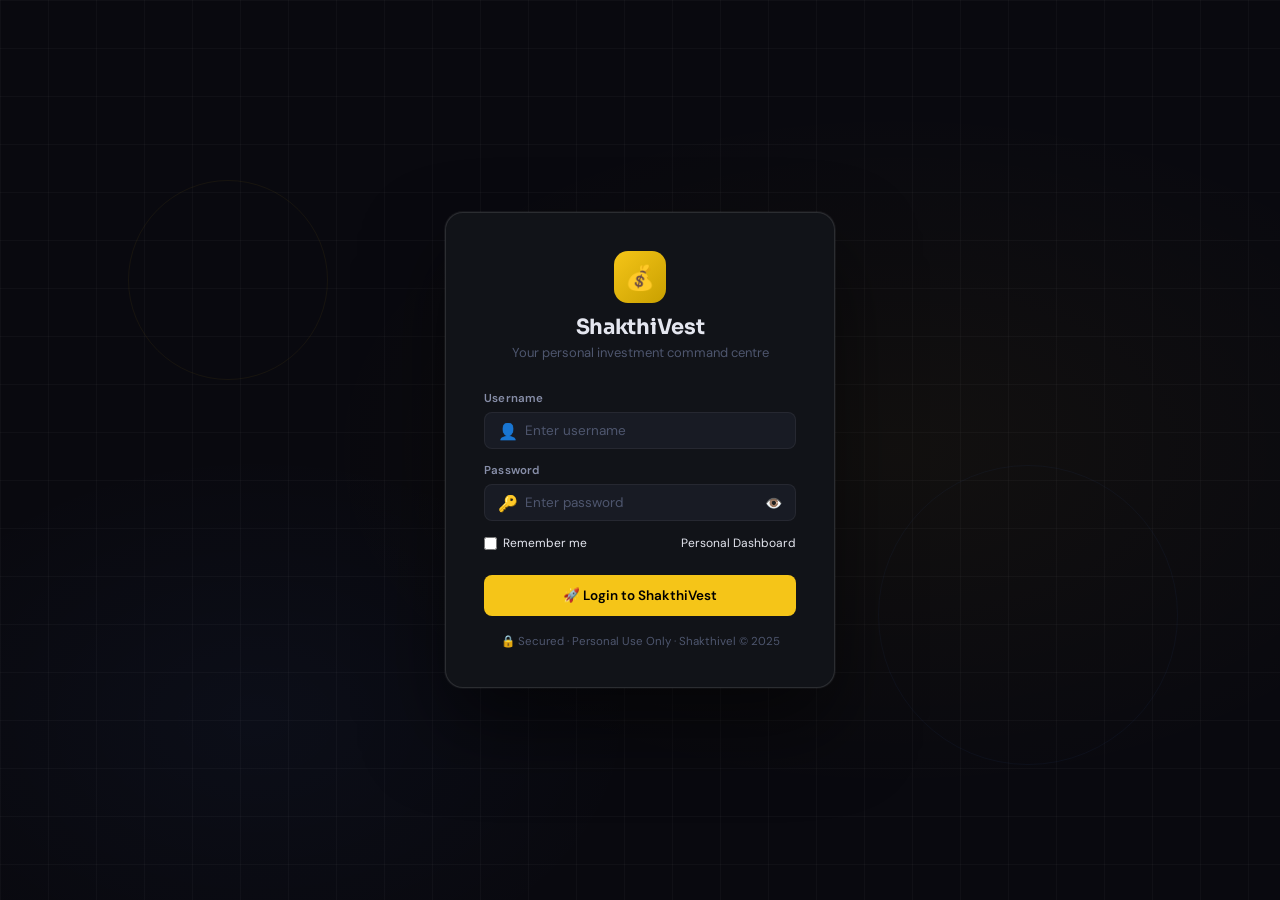
<file: index.html>
<!DOCTYPE html>
<html lang="en">
<head>
  <meta charset="UTF-8"><meta name="viewport" content="width=device-width, initial-scale=1.0">
  <title>ShakthiVest — Login</title>
  <link rel="stylesheet" href="css/style.css">
  <style>
    .shake { animation: shake 0.4s ease; }
    @keyframes shake { 0%,100%{transform:translateX(0)} 25%{transform:translateX(-10px)} 75%{transform:translateX(10px)} }
    .input-icon-wrap { position:relative; }
    .input-icon { position:absolute; left:14px; top:50%; transform:translateY(-50%); font-size:16px; }
    .input-icon-wrap .form-input { padding-left:40px; }
    .toggle-pw { position:absolute; right:12px; top:50%; transform:translateY(-50%); cursor:pointer; font-size:14px; color:var(--text3); background:none; border:none; }
  </style>
</head>
<body>
<div class="login-page">
  <div class="login-bg"></div>
  <div class="login-grid-bg"></div>

  <!-- Floating particles -->
  <div style="position:absolute;inset:0;pointer-events:none">
    <div style="position:absolute;width:200px;height:200px;border-radius:50%;border:1px solid rgba(245,197,24,0.06);top:20%;left:10%;animation:spin 20s linear infinite"></div>
    <div style="position:absolute;width:300px;height:300px;border-radius:50%;border:1px solid rgba(77,139,255,0.05);bottom:15%;right:8%;animation:spin 30s linear infinite reverse"></div>
  </div>

  <div class="login-box fade-in">
    <div class="login-logo">
      <div class="login-logo-icon">💰</div>
      <div class="login-title">ShakthiVest</div>
      <div class="login-subtitle">Your personal investment command centre</div>
    </div>

    <div id="login-error" class="login-error">⚠️ Invalid username or password</div>

    <div class="login-form">
      <div class="form-group">
        <label class="form-label">Username</label>
        <div class="input-icon-wrap">
          <span class="input-icon">👤</span>
          <input id="username" class="form-input" type="text" placeholder="Enter username" autocomplete="username" />
        </div>
      </div>
      <div class="form-group">
        <label class="form-label">Password</label>
        <div class="input-icon-wrap">
          <span class="input-icon">🔑</span>
          <input id="password" class="form-input" type="password" placeholder="Enter password" autocomplete="current-password" />
          <button class="toggle-pw" type="button" onclick="togglePw()" id="pw-toggle">👁️</button>
        </div>
      </div>

      <div style="display:flex;align-items:center;justify-content:space-between;margin-bottom:20px;font-size:12px">
        <label style="display:flex;align-items:center;gap:6px;color:var(--text3);cursor:pointer">
          <input type="checkbox" id="remember" style="accent-color:var(--gold)"> Remember me
        </label>
        <span style="color:var(--text3)">Personal Dashboard</span>
      </div>

      <button class="btn btn-primary login-btn" onclick="doLogin()">
        🚀 Login to ShakthiVest
      </button>
    </div>

    <div class="login-footer">
      🔒 Secured · Personal Use Only · Shakthivel &copy; 2025
    </div>
  </div>
</div>

<script src="js/auth.js"></script>
<script>
  // Auto-redirect if already logged in
  if (Auth.getSession()) window.location.href = 'dashboard.html';

  document.addEventListener('keydown', e => { if (e.key === 'Enter') doLogin(); });

  function doLogin() {
    const username = document.getElementById('username').value.trim();
    const password = document.getElementById('password').value;
    const btn = document.querySelector('.login-btn');

    btn.textContent = '⏳ Logging in...';
    btn.disabled = true;

    setTimeout(() => {
      const result = Auth.login(username, password);
      if (result.ok) {
        btn.textContent = '✅ Welcome back!';
        btn.style.background = 'var(--teal)';
        setTimeout(() => window.location.href = 'dashboard.html', 600);
      } else {
        document.getElementById('login-error').style.display = 'block';
        document.querySelector('.login-box').classList.add('shake');
        setTimeout(() => document.querySelector('.login-box').classList.remove('shake'), 500);
        btn.textContent = '🚀 Login to ShakthiVest';
        btn.disabled = false;
      }
    }, 400);
  }

  function togglePw() {
    const pw = document.getElementById('password');
    const btn = document.getElementById('pw-toggle');
    if (pw.type === 'password') { pw.type = 'text'; btn.textContent = '🙈'; }
    else { pw.type = 'password'; btn.textContent = '👁️'; }
  }
</script>
<style>@keyframes spin { from{transform:rotate(0deg)} to{transform:rotate(360deg)} }</style>
</body>
</html>
</file>
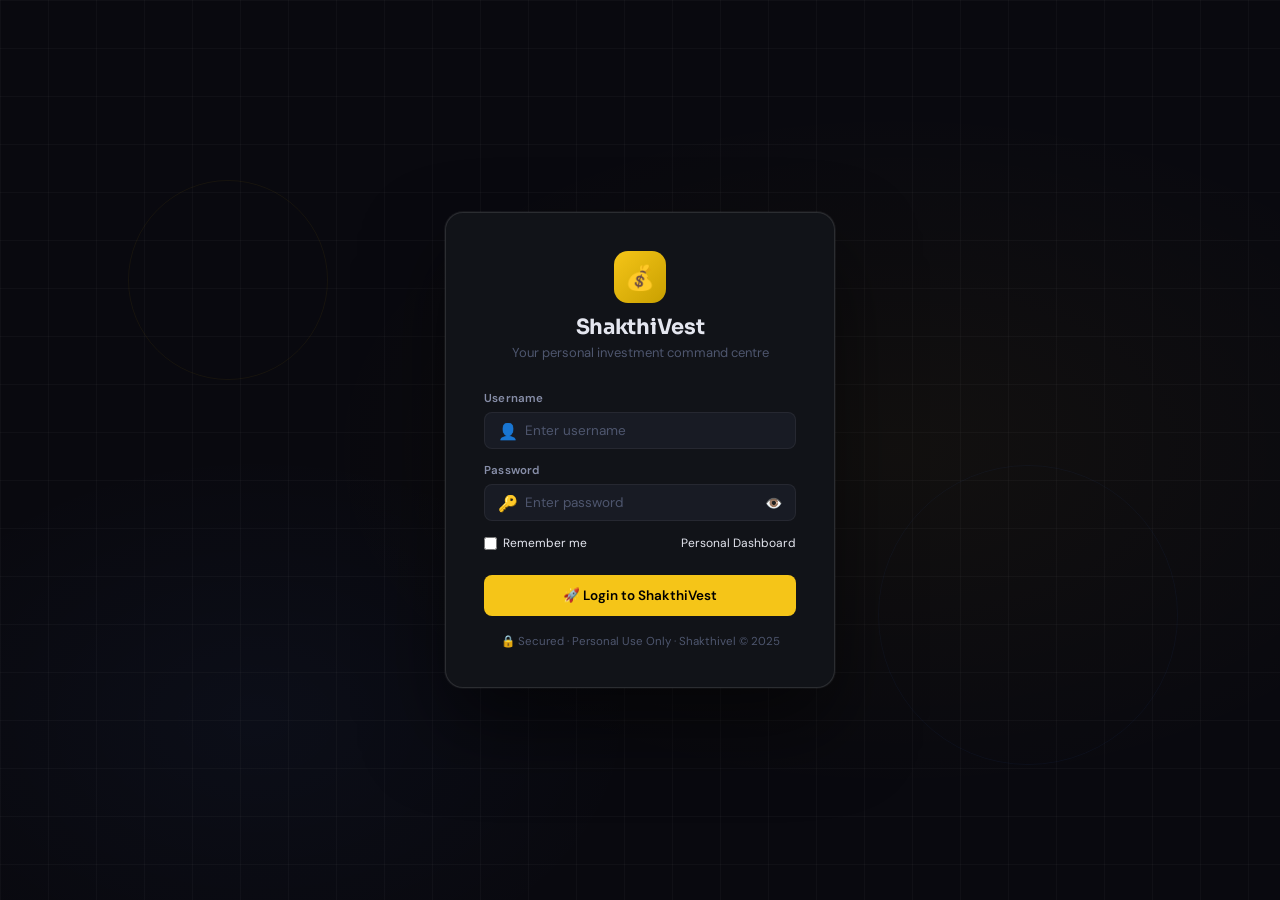
<file: dashboard.html>
<!DOCTYPE html>
<html lang="en">
<head>
  <meta charset="UTF-8"><meta name="viewport" content="width=device-width, initial-scale=1.0">
  <title>ShakthiVest — Dashboard</title>
  <link rel="stylesheet" href="css/style.css">
</head>
<body>
<div class="app-layout">

  <!-- SIDEBAR -->
  <nav class="sidebar">
    <div class="sidebar-logo">
      <div class="logo-icon">💰</div>
      <div><div class="logo-text">ShakthiVest</div><div class="logo-sub">INVEST SMART</div></div>
    </div>
    <div class="nav-section">
      <div class="nav-label">Main</div>
      <a href="dashboard.html" class="nav-item active"><span class="nav-icon">🏠</span> Dashboard</a>
      <a href="portfolio.html" class="nav-item"><span class="nav-icon">📊</span> Portfolio</a>
      <a href="alerts.html"   class="nav-item"><span class="nav-icon">🔔</span> Alerts <span class="nav-badge" id="badge-alerts">!</span></a>
      <a href="settings.html" class="nav-item"><span class="nav-icon">⚙️</span> Settings</a>
      <div class="nav-label">Quick Actions</div>
      <div class="nav-item" onclick="openAddModal()"><span class="nav-icon">➕</span> Add Investment</div>
      <div class="nav-item" onclick="runAI()"><span class="nav-icon">🤖</span> AI Suggest</div>
    </div>
    <div class="sidebar-bottom">
      <div class="user-pill">
        <div class="user-avatar">S</div>
        <div><div class="user-name">Shakthivel</div><div class="user-role">Investor · Age 21</div></div>
      </div>
      <div style="margin-top:8px">
        <div class="nav-item" onclick="Auth.logout()" style="color:var(--red)"><span class="nav-icon">🚪</span> Logout</div>
      </div>
    </div>
  </nav>

  <!-- MAIN -->
  <main class="main-content">

    <!-- TOP BAR -->
    <div class="top-bar">
      <div class="ticker-strip" id="ticker-strip">
        <div class="ticker-item"><span class="ticker-dot"></span><span class="ticker-name">Loading market data…</span></div>
      </div>
      <div class="top-right">
        <div class="live-badge"><span style="width:6px;height:6px;border-radius:50%;background:var(--teal);display:inline-block;animation:blink 2s infinite"></span> LIVE</div>
        <div class="icon-btn" onclick="refreshAll()" title="Refresh">🔄</div>
        <a href="alerts.html" class="icon-btn" title="Alerts">🔔<span class="notif-dot" id="notif-dot" style="display:none"></span></a>
      </div>
    </div>

    <!-- PAGE HEADER -->
    <div class="page-header">
      <div class="page-title">Good <span id="greeting-time">morning</span>, Shakthivel 👋</div>
      <div class="page-sub">Here's your investment overview for <span id="today-date"></span></div>
    </div>

    <!-- MARKET CARDS -->
    <div class="market-cards">
      <div class="market-card" id="mkt-nifty">
        <div class="mkt-name">NIFTY 50</div>
        <div class="mkt-val mono">—</div>
        <div class="mkt-chg">Loading…</div>
      </div>
      <div class="market-card" id="mkt-sensex">
        <div class="mkt-name">SENSEX</div>
        <div class="mkt-val mono">—</div>
        <div class="mkt-chg">Loading…</div>
      </div>
      <div class="market-card" id="mkt-gold">
        <div class="mkt-name">GOLD / gram</div>
        <div class="mkt-val mono">—</div>
        <div class="mkt-chg">Loading…</div>
      </div>
      <div class="market-card" id="mkt-usdinr">
        <div class="mkt-name">USD / INR</div>
        <div class="mkt-val mono">—</div>
        <div class="mkt-chg">Loading…</div>
      </div>
    </div>

    <!-- STAT CARDS -->
    <div class="stats-grid">
      <div class="stat-card gold">
        <div class="stat-label">Total Portfolio Value</div>
        <div class="stat-value mono" id="stat-total-val">₹0</div>
        <div class="stat-change" id="stat-total-chg"><span>—</span></div>
        <div class="stat-icon">💰</div>
      </div>
      <div class="stat-card teal">
        <div class="stat-label">Total P&amp;L</div>
        <div class="stat-value mono" id="stat-pnl">₹0</div>
        <div class="stat-change" id="stat-pnl-pct"><span>—</span></div>
        <div class="stat-icon">📈</div>
      </div>
      <div class="stat-card blue">
        <div class="stat-label">Total Invested</div>
        <div class="stat-value mono" id="stat-invested">₹0</div>
        <div class="stat-change"><span style="color:var(--text3)">Cost basis</span></div>
        <div class="stat-icon">💼</div>
      </div>
      <div class="stat-card red">
        <div class="stat-label">Investments</div>
        <div class="stat-value mono" id="stat-count">0</div>
        <div class="stat-change"><span style="color:var(--text3)">Active positions</span></div>
        <div class="stat-icon">🗂️</div>
      </div>
    </div>

    <!-- BOTTOM GRID -->
    <div class="grid-3-1" style="gap:18px;align-items:start">

      <!-- LEFT: AI SUGGESTER + PORTFOLIO PREVIEW -->
      <div style="display:flex;flex-direction:column;gap:18px">

        <!-- AI SUGGEST PANEL -->
        <div class="card">
          <div class="section-row">
            <div class="section-title">🤖 AI Investment Suggester</div>
            <span class="tag tag-gold">Claude Powered</span>
          </div>
          <p style="font-size:12px;color:var(--text3);margin-bottom:14px">Enter your available amount and get a personalised split suggestion for Indian markets.</p>

          <div class="form-grid" style="margin-bottom:12px">
            <div class="form-group" style="margin:0">
              <label class="form-label">Amount to Invest (₹)</label>
              <div class="amount-input-wrap">
                <span class="amount-prefix">₹</span>
                <input id="ai-amount" class="form-input" type="number" placeholder="5000" min="500" />
              </div>
            </div>
            <div class="form-group" style="margin:0">
              <label class="form-label">Time Horizon</label>
              <select id="ai-horizon" class="form-select">
                <option value="short (under 1 year)">Short — Under 1 Year</option>
                <option value="medium (1–5 years)" selected>Medium — 1 to 5 Years</option>
                <option value="long (5+ years)">Long — 5+ Years</option>
              </select>
            </div>
          </div>

          <div class="form-group">
            <label class="form-label">Risk Appetite</label>
            <div class="risk-btns">
              <div class="risk-btn" id="risk-low"  onclick="setRisk('low')">🛡️ Low</div>
              <div class="risk-btn active-mid" id="risk-medium" onclick="setRisk('medium')">⚖️ Medium</div>
              <div class="risk-btn" id="risk-high" onclick="setRisk('high')">🚀 High</div>
            </div>
          </div>

          <button class="btn btn-primary" id="ai-btn" onclick="runAI()" style="width:100%;justify-content:center">
            ✨ Get AI Suggestion
          </button>

          <div id="ai-output" style="display:none">
            <div class="divider"></div>
            <div id="ai-result" class="ai-response"></div>
          </div>
        </div>

        <!-- RECENT PORTFOLIO -->
        <div class="card">
          <div class="section-row">
            <div class="section-title">📋 Portfolio Snapshot</div>
            <a href="portfolio.html" class="btn btn-secondary btn-sm">View All →</a>
          </div>
          <div id="dash-portfolio-table"><div style="color:var(--text3);font-size:13px;padding:8px 0">Loading…</div></div>
        </div>

      </div>

      <!-- RIGHT COLUMN -->
      <div style="display:flex;flex-direction:column;gap:18px">

        <!-- ALLOCATION PIE -->
        <div class="card">
          <div class="section-title" style="margin-bottom:14px">🥧 Allocation</div>
          <div id="dash-allocation"><div style="color:var(--text3);font-size:13px">Add investments to see allocation.</div></div>
        </div>

        <!-- GOLD INSIGHT -->
        <div class="card" style="border-color:rgba(245,197,24,0.2)">
          <div class="section-title" style="color:var(--gold);margin-bottom:10px">🥇 Gold Insight</div>
          <div id="gold-insight" style="font-size:13px;color:var(--text2);line-height:1.7">Loading gold data…</div>
          <div class="divider"></div>
          <div style="font-size:12px;color:var(--text3)">💡 SGB gives 2.5% annual interest + gold price appreciation, tax-free at maturity.</div>
        </div>

        <!-- QUICK TIPS -->
        <div class="card">
          <div class="section-title" style="margin-bottom:10px">💡 Daily Tip</div>
          <div id="daily-tip" style="font-size:13px;color:var(--text2);line-height:1.7"></div>
        </div>

        <!-- ALERT STATUS -->
        <div class="card">
          <div class="section-row" style="margin-bottom:10px">
            <div class="section-title">🔔 Alert Monitor</div>
            <div class="alert-status">
              <span class="status-dot inactive" id="monitor-status-dot"></span>
              <span id="monitor-status-text" style="font-size:12px;color:var(--text3)">Paused</span>
            </div>
          </div>
          <div style="font-size:12px;color:var(--text3);margin-bottom:10px">Monitors your portfolio every 15 min and sends WhatsApp alerts if any investment drops.</div>
          <button class="btn btn-secondary btn-sm" onclick="toggleMonitor()" id="monitor-btn" style="width:100%;justify-content:center">▶️ Start Monitoring</button>
        </div>

      </div>
    </div>

  </main>
</div>

<!-- ADD INVESTMENT MODAL -->
<div class="modal-overlay" id="add-modal">
  <div class="modal">
    <div class="modal-header">
      <div class="modal-title">➕ Add Investment</div>
      <button class="close-btn" onclick="closeAddModal()">✕</button>
    </div>
    <div class="form-grid">
      <div class="form-group">
        <label class="form-label">Investment Name *</label>
        <input id="inv-name" class="form-input" placeholder="e.g. Nifty BeES ETF" />
      </div>
      <div class="form-group">
        <label class="form-label">Type *</label>
        <select id="inv-type" class="form-select">
          <option value="stock">Stock</option>
          <option value="mutualfund">Mutual Fund</option>
          <option value="gold">Gold</option>
          <option value="fd">Fixed Deposit</option>
          <option value="ppf">PPF / NPS</option>
          <option value="crypto">Crypto</option>
        </select>
      </div>
    </div>
    <div class="form-group">
      <label class="form-label">NSE Symbol (for live price, optional)</label>
      <input id="inv-symbol" class="form-input" placeholder="e.g. RELIANCE.NS or GOLDBEES.NS" />
    </div>
    <div class="form-grid">
      <div class="form-group">
        <label class="form-label">Units / Quantity *</label>
        <input id="inv-units" class="form-input" type="number" placeholder="10" min="0.001" step="any" />
      </div>
      <div class="form-group">
        <label class="form-label">Buy Price per Unit (₹) *</label>
        <div class="amount-input-wrap">
          <span class="amount-prefix">₹</span>
          <input id="inv-buyprice" class="form-input" type="number" placeholder="500" min="0" step="any" />
        </div>
      </div>
    </div>
    <div class="form-grid">
      <div class="form-group">
        <label class="form-label">Buy Date</label>
        <input id="inv-date" class="form-input" type="date" />
      </div>
      <div class="form-group">
        <label class="form-label">Alert if drops by (%)</label>
        <input id="inv-alert" class="form-input" type="number" placeholder="5" min="1" max="99" />
      </div>
    </div>
    <div style="display:flex;gap:10px;margin-top:4px">
      <button class="btn btn-secondary" onclick="closeAddModal()" style="flex:1;justify-content:center">Cancel</button>
      <button class="btn btn-primary" onclick="saveInvestment()" style="flex:1;justify-content:center">💾 Save Investment</button>
    </div>
  </div>
</div>

<script src="js/auth.js"></script>
<script src="js/toast.js"></script>
<script src="js/market.js"></script>
<script src="js/portfolio.js"></script>
<script src="js/alerts.js"></script>
<script src="js/ai-suggest.js"></script>
<script>
Auth.checkAuth();
Auth.injectUserUI();

let selectedRisk = 'medium';
let monitoring   = false;

const TIPS = [
  '📌 Start SIPs early — ₹500/month in a Nifty index fund at 21 could grow to ₹35L+ by 45.',
  '🥇 Gold should be 10–15% of your portfolio as a hedge against inflation.',
  '🔄 Rebalance your portfolio every 6 months to maintain your target allocation.',
  '📉 Market dips are sales! Top up your SIPs during corrections, not reduce them.',
  '🏦 Keep 6 months of expenses in an FD before investing aggressively.',
  '💡 ELSS mutual funds save tax under 80C and have the shortest lock-in (3 yrs).',
  '📊 A Nifty 50 index fund beats 80% of actively managed funds over 10 years.',
  '⚡ Invest first, spend later — automate your SIPs on salary day.',
];

// ── INIT ──
window.addEventListener('DOMContentLoaded', async () => {
  setGreeting();
  document.getElementById('today-date').textContent = new Date().toLocaleDateString('en-IN', { weekday:'long', day:'numeric', month:'long', year:'numeric' });
  document.getElementById('daily-tip').textContent = TIPS[new Date().getDay() % TIPS.length];
  document.getElementById('inv-date').value = new Date().toISOString().split('T')[0];

  updateStats();
  renderDashPortfolio();
  Portfolio.renderAllocation('dash-allocation');

  // Market data
  Market.init().then(data => {
    updateGoldInsight(data);
  });
  Market.startAutoRefresh();

  // Alert badge
  if (!Alerts.isConfigured()) {
    document.getElementById('badge-alerts').style.display = 'inline';
    document.getElementById('notif-dot').style.display = 'block';
  } else {
    document.getElementById('badge-alerts').style.display = 'none';
  }
});

function setGreeting() {
  const h = new Date().getHours();
  const g = h < 12 ? 'morning' : h < 17 ? 'afternoon' : 'evening';
  document.getElementById('greeting-time').textContent = g;
}

function updateStats() {
  const s = Portfolio.getSummary();
  document.getElementById('stat-total-val').textContent = Market.fmtINR(s.totalVal);
  document.getElementById('stat-invested').textContent  = Market.fmtINR(s.totalCost);
  document.getElementById('stat-count').textContent     = s.count;
  const pnlEl  = document.getElementById('stat-pnl');
  const pctEl  = document.getElementById('stat-pnl-pct');
  pnlEl.textContent  = (s.totalPnL >= 0 ? '+' : '') + Market.fmtINR(s.totalPnL);
  pnlEl.className    = 'stat-value mono ' + (s.totalPnL >= 0 ? 'gain' : 'loss');
  pctEl.innerHTML    = `<span class="${s.totalPnL >= 0 ? 'up' : 'down'}">${s.totalPnL >= 0 ? '+' : ''}${s.totalPct.toFixed(2)}% all time</span>`;
  pctEl.className    = 'stat-change ' + (s.totalPnL >= 0 ? 'up' : 'down');
  const totalChgEl   = document.getElementById('stat-total-chg');
  totalChgEl.innerHTML = `<span style="color:var(--text3)">Invested: ${Market.fmtINR(s.totalCost)}</span>`;
}

function renderDashPortfolio() {
  const list = Portfolio.getAll().slice(0, 5);
  const tbody = document.getElementById('dash-portfolio-table');
  if (list.length === 0) {
    tbody.innerHTML = `<div class="empty-state" style="padding:20px">
      <div class="empty-icon">📭</div>
      <div class="empty-text">No investments yet</div>
      <button class="btn btn-primary btn-sm" onclick="openAddModal()">+ Add First Investment</button>
    </div>`; return;
  }
  tbody.innerHTML = `<div class="table-wrap"><table class="data-table">
    <thead><tr><th>Name</th><th>Type</th><th>Value</th><th>P&L</th></tr></thead>
    <tbody>${list.map(inv => {
      const { val, pnl, pct } = Portfolio.calcPnL(inv);
      const meta = Portfolio.TYPE_META[inv.type] || {};
      const isGain = pnl >= 0;
      return `<tr>
        <td><span style="font-weight:500">${inv.name}</span></td>
        <td><span class="tag tag-gray">${meta.icon||''} ${meta.label||inv.type}</span></td>
        <td class="mono">${Market.fmtINR(val)}</td>
        <td class="mono ${isGain?'gain-text':'loss-text'}">${isGain?'+':''}${pct.toFixed(2)}%</td>
      </tr>`;
    }).join('')}</tbody>
  </table></div>`;
}

function updateGoldInsight(data) {
  const g = data?.gold;
  if (!g) return;
  const el = document.getElementById('gold-insight');
  const isUp = g.change >= 0;
  el.innerHTML = `
    <div style="font-size:22px;font-family:'DM Mono',monospace;color:var(--gold);margin-bottom:6px">₹${g.price.toFixed(2)}<span style="font-size:13px;color:var(--text3)">/gram</span></div>
    <div style="font-size:13px;color:${isUp?'var(--teal)':'var(--red)'}">Today: ${isUp?'+':''}${g.change.toFixed(2)} (${isUp?'+':''}${g.changePct.toFixed(2)}%)</div>
    <div style="margin-top:8px;font-size:12px;color:var(--text3)">
      ${isUp ? '📈 Gold is rising — SGB investors are benefiting today.' : '📉 Gold dipped — good time to accumulate via Gold ETF SIP.'}
    </div>`;
}

// ── AI SUGGEST ──
function setRisk(level) {
  selectedRisk = level;
  ['low','medium','high'].forEach(r => {
    const btn = document.getElementById('risk-' + r);
    btn.className = 'risk-btn' + (r === level ? ' active-' + r : '');
  });
}

async function runAI() {
  const amount = parseFloat(document.getElementById('ai-amount').value);
  if (!amount || amount < 100) { Toast.show('Enter a valid amount (min ₹100)', 'error'); return; }
  const horizon = document.getElementById('ai-horizon').value;
  const btn = document.getElementById('ai-btn');
  const outDiv = document.getElementById('ai-output');
  const resultDiv = document.getElementById('ai-result');

  btn.textContent = '⏳ Thinking…';
  btn.disabled = true;
  outDiv.style.display = 'block';
  resultDiv.className = 'ai-response loading';
  resultDiv.innerHTML = '<span class="typing-dot"></span><span class="typing-dot"></span><span class="typing-dot"></span>';

  const result = await AISuggest.getSuggestion({ amount, risk: selectedRisk, horizon });

  if (result.ok) {
    resultDiv.className = 'ai-response';
    AISuggest.renderText('ai-result', result.text);
  } else {
    resultDiv.className = 'ai-response';
    resultDiv.innerHTML = `<div style="color:var(--red)">❌ ${result.error}</div>
      <div style="margin-top:8px;font-size:12px;color:var(--text3)">Add your Anthropic API key in <a href="settings.html" style="color:var(--gold)">Settings</a> to enable AI suggestions.</div>`;
  }
  btn.textContent = '✨ Get AI Suggestion';
  btn.disabled = false;
}

// ── MONITOR ──
function toggleMonitor() {
  const btn = document.getElementById('monitor-btn');
  if (Alerts.isMonitoring()) {
    Alerts.stopMonitoring();
    btn.textContent = '▶️ Start Monitoring';
  } else {
    if (!Alerts.isConfigured()) {
      Toast.show('Configure WhatsApp in Alerts settings first!', 'error');
      setTimeout(() => window.location.href = 'alerts.html', 1500);
      return;
    }
    Alerts.startMonitoring();
    btn.textContent = '⏹️ Stop Monitoring';
    Toast.show('✅ Monitoring started! WhatsApp alerts active.', 'success');
  }
}

// ── REFRESH ──
async function refreshAll() {
  Toast.show('Refreshing market data…', 'info');
  await Market.init();
  updateStats();
  renderDashPortfolio();
  Portfolio.renderAllocation('dash-allocation');
}

// ── ADD MODAL ──
function openAddModal() { document.getElementById('add-modal').classList.add('open'); }
function closeAddModal() { document.getElementById('add-modal').classList.remove('open'); }

function saveInvestment() {
  const name     = document.getElementById('inv-name').value.trim();
  const type     = document.getElementById('inv-type').value;
  const symbol   = document.getElementById('inv-symbol').value.trim();
  const units    = parseFloat(document.getElementById('inv-units').value);
  const buyPrice = parseFloat(document.getElementById('inv-buyprice').value);
  const buyDate  = document.getElementById('inv-date').value;
  const alertTh  = parseFloat(document.getElementById('inv-alert').value) || null;

  if (!name || !units || !buyPrice) { Toast.show('Fill in all required fields!', 'error'); return; }

  Portfolio.add({ name, type, symbol, units, buyPrice, buyDate, alertThreshold: alertTh });
  closeAddModal();
  Toast.show(`✅ ${name} added to portfolio!`, 'success');
  updateStats();
  renderDashPortfolio();
  Portfolio.renderAllocation('dash-allocation');

  // Clear form
  ['inv-name','inv-symbol','inv-units','inv-buyprice','inv-alert'].forEach(id => document.getElementById(id).value = '');
}

document.getElementById('add-modal').addEventListener('click', e => { if (e.target === document.getElementById('add-modal')) closeAddModal(); });
</script>
</body>
</html>
</file>
<file: css/style.css>
/* ═══════════════════════════════════════════════════
   ShakthiVest — Design System
   1. Fonts & Variables   2. Reset & Base
   3. Scrollbar           4. Layout
   5. Sidebar & Nav       6. Main Content & Top Bar
   7. Cards               8. Stat Cards
   9. Market Cards        10. Tables
   11. Buttons            12. Forms & Inputs
   13. Tags & Badges      14. Allocation Bars
   15. AI Response Box    16. Modal
   17. Toast              18. Alert & Monitor
   19. Login Page         20. Utilities & Animations
   21. Responsive
═══════════════════════════════════════════════════ */

/* ── 1. FONTS & VARIABLES ── */
@import url('https://fonts.googleapis.com/css2?family=Sora:wght@400;500;600;700&family=DM+Sans:wght@300;400;500&family=DM+Mono:wght@400;500&display=swap');

:root {
  --bg:        #09090F;
  --surface:   #111318;
  --surface2:  #181B24;
  --surface3:  #1F232F;
  --surface4:  #262C3A;

  --gold:      #F5C518;
  --gold-dim:  #C9A000;
  --gold-glow: rgba(245,197,24,0.12);

  --teal:      #00CFA8;
  --teal-glow: rgba(0,207,168,0.12);

  --red:       #F05070;
  --red-glow:  rgba(240,80,112,0.12);

  --blue:      #4D8BFF;
  --blue-glow: rgba(77,139,255,0.12);

  --text:   #E4E6EF;
  --text-2: #878EA8;
  --text-3: #4E566E;

  --border:   rgba(255,255,255,0.06);
  --border-2: rgba(255,255,255,0.11);

  --gap-xs: 4px;  --gap-sm: 8px;
  --gap: 14px;    --gap-md: 20px;  --gap-lg: 28px;

  --radius-sm: 8px;
  --radius:    13px;
  --radius-lg: 18px;

  --sidebar-w: 228px;

  --font-body: 'DM Sans',  sans-serif;
  --font-head: 'Sora',     sans-serif;
  --font-mono: 'DM Mono',  monospace;

  --ease: 0.18s ease;
}

/* ── 2. RESET & BASE ── */
*, *::before, *::after { margin: 0; padding: 0; box-sizing: border-box; }
html { font-size: 16px; }
body {
  font-family: var(--font-body);
  background: var(--bg);
  color: var(--text);
  min-height: 100vh;
  overflow-x: hidden;
  -webkit-font-smoothing: antialiased;
}
a { text-decoration: none; color: inherit; }

/* ── 3. SCROLLBAR ── */
::-webkit-scrollbar         { width: 4px; height: 4px; }
::-webkit-scrollbar-track   { background: transparent; }
::-webkit-scrollbar-thumb   { background: var(--surface4); border-radius: 99px; }
::-webkit-scrollbar-thumb:hover { background: var(--text-3); }

/* ── 4. LAYOUT ── */
.app-layout {
  display: grid;
  grid-template-columns: var(--sidebar-w) 1fr;
  min-height: 100vh;
}
.main-content {
  margin-left: var(--sidebar-w);
  padding: var(--gap-lg) var(--gap-lg) 80px;
  min-height: 100vh;
}
.grid-2   { display: grid; grid-template-columns: 1fr 1fr;     gap: var(--gap); }
.grid-3   { display: grid; grid-template-columns: 1fr 1fr 1fr; gap: var(--gap); }
.grid-3-1 { display: grid; grid-template-columns: 2fr 1fr;     gap: var(--gap-md); }
.table-wrap { overflow-x: auto; }
.divider    { height: 1px; background: var(--border); margin: var(--gap) 0; }

/* ── 5. SIDEBAR & NAVIGATION ── */
.sidebar {
  position: fixed; top: 0; left: 0;
  width: var(--sidebar-w); height: 100vh;
  background: var(--surface);
  border-right: 1px solid var(--border);
  display: flex; flex-direction: column;
  padding: 20px 0; z-index: 100; overflow-y: auto;
}
.sidebar-logo {
  display: flex; align-items: center; gap: 10px;
  padding: 0 18px 22px;
  border-bottom: 1px solid var(--border);
}
.logo-icon {
  width: 34px; height: 34px; border-radius: 9px;
  background: linear-gradient(135deg, var(--gold), var(--gold-dim));
  display: flex; align-items: center; justify-content: center;
  font-size: 17px; flex-shrink: 0;
}
.logo-text {
  font-family: var(--font-head); font-size: 15px;
  font-weight: 700; color: var(--text); letter-spacing: -0.3px; line-height: 1.2;
}
.logo-sub {
  font-size: 9.5px; font-weight: 600; letter-spacing: 1.2px;
  color: var(--gold); text-transform: uppercase;
}
.nav-section { padding: 14px 10px 0; flex: 1; }
.nav-label {
  font-size: 9.5px; font-weight: 600; letter-spacing: 1px;
  color: var(--text-3); padding: 0 8px;
  margin: 14px 0 5px; text-transform: uppercase;
}
.nav-item {
  display: flex; align-items: center; gap: 9px;
  padding: 9px 10px; border-radius: var(--radius-sm);
  color: var(--text-2); font-size: 13.5px; cursor: pointer;
  transition: all var(--ease); margin-bottom: 1px; user-select: none;
}
.nav-item:hover  { background: var(--surface2); color: var(--text); }
.nav-item.active { background: var(--gold-glow); color: var(--gold); font-weight: 500; }
.nav-icon  { font-size: 16px; line-height: 1; }
.nav-badge {
  margin-left: auto; background: var(--red); color: #fff;
  font-size: 9px; font-weight: 700; padding: 1px 5px; border-radius: 99px;
}
.sidebar-bottom { padding: 14px 10px; border-top: 1px solid var(--border); }
.user-pill {
  display: flex; align-items: center; gap: 9px;
  padding: 9px 10px; border-radius: var(--radius-sm);
  background: var(--surface2); cursor: pointer; transition: background var(--ease);
}
.user-pill:hover { background: var(--surface3); }
.user-avatar {
  width: 28px; height: 28px; border-radius: 50%;
  background: linear-gradient(135deg, var(--gold), var(--blue));
  display: flex; align-items: center; justify-content: center;
  font-family: var(--font-head); font-size: 12px; font-weight: 700;
  color: #000; flex-shrink: 0;
}
.user-name { font-size: 12.5px; font-weight: 500; color: var(--text); }
.user-role { font-size: 10.5px; color: var(--text-3); }

/* ── 6. MAIN CONTENT & TOP BAR ── */
.top-bar {
  display: flex; justify-content: space-between; align-items: center;
  gap: var(--gap); margin-bottom: var(--gap-lg);
}
.ticker-strip { display: flex; gap: var(--gap-md); overflow: hidden; flex: 1; }
.ticker-item {
  display: flex; align-items: center; gap: 5px;
  white-space: nowrap; font-family: var(--font-mono); font-size: 11.5px;
}
.ticker-name { color: var(--text-3); }
.ticker-val  { color: var(--text); font-weight: 500; }
.ticker-chg.up   { color: var(--teal); }
.ticker-chg.down { color: var(--red); }
.ticker-dot {
  width: 5px; height: 5px; border-radius: 50%;
  background: var(--teal); animation: pulse 2s infinite;
}
.ticker-dot.down { background: var(--red); }
.top-right { display: flex; align-items: center; gap: 10px; }
.live-badge {
  display: flex; align-items: center; gap: 5px;
  font-size: 11px; font-weight: 600; color: var(--teal);
  background: var(--teal-glow); border: 1px solid rgba(0,207,168,0.2);
  padding: 4px 10px; border-radius: 99px;
}
.icon-btn {
  width: 34px; height: 34px; border-radius: var(--radius-sm);
  background: var(--surface); border: 1px solid var(--border);
  display: flex; align-items: center; justify-content: center;
  cursor: pointer; color: var(--text-2); font-size: 16px;
  transition: all var(--ease); position: relative;
}
.icon-btn:hover { border-color: var(--border-2); color: var(--text); background: var(--surface2); }
.notif-dot {
  position: absolute; top: 5px; right: 5px;
  width: 7px; height: 7px; border-radius: 50%;
  background: var(--red); border: 1.5px solid var(--bg);
}
.page-header  { margin-bottom: var(--gap-md); }
.page-title {
  font-family: var(--font-head); font-size: 22px;
  font-weight: 600; color: var(--text); letter-spacing: -0.4px;
}
.page-sub     { font-size: 13px; color: var(--text-3); margin-top: 4px; }
.section-row  { display: flex; justify-content: space-between; align-items: center; margin-bottom: var(--gap); }
.section-title { font-family: var(--font-head); font-size: 14px; font-weight: 600; color: var(--text); }

/* ── 7. CARDS ── */
.card { background: var(--surface); border: 1px solid var(--border); border-radius: var(--radius); padding: var(--gap-md); }
.card-sm { padding: var(--gap); }
.card-title {
  font-family: var(--font-head); font-size: 11px; font-weight: 600;
  color: var(--text-3); text-transform: uppercase; letter-spacing: 0.8px; margin-bottom: 10px;
}

/* ── 8. STAT CARDS ── */
.stats-grid {
  display: grid; grid-template-columns: repeat(4, 1fr);
  gap: var(--gap); margin-bottom: var(--gap-md);
}
.stat-card {
  background: var(--surface); border: 1px solid var(--border);
  border-radius: var(--radius); padding: 16px 18px;
  position: relative; overflow: hidden; transition: border-color var(--ease);
}
.stat-card:hover { border-color: var(--border-2); }
.stat-card::before {
  content: ''; position: absolute;
  top: 0; left: 0; right: 0; height: 2px;
  border-radius: var(--radius) var(--radius) 0 0;
}
.stat-card.gold::before { background: var(--gold); }
.stat-card.teal::before { background: var(--teal); }
.stat-card.red::before  { background: var(--red); }
.stat-card.blue::before { background: var(--blue); }
.stat-label {
  font-size: 10.5px; font-weight: 600; color: var(--text-3);
  letter-spacing: 0.5px; text-transform: uppercase; margin-bottom: 8px;
}
.stat-value {
  font-family: var(--font-mono); font-size: 20px;
  font-weight: 500; color: var(--text); letter-spacing: -0.5px;
}
.stat-value.gain { color: var(--teal); }
.stat-value.loss { color: var(--red); }
.stat-change {
  font-size: 11.5px; font-family: var(--font-mono);
  margin-top: 5px; display: flex; align-items: center; gap: 3px;
}
.stat-change.up   { color: var(--teal); }
.stat-change.down { color: var(--red); }
.stat-icon {
  position: absolute; bottom: 12px; right: 14px;
  font-size: 26px; opacity: 0.06; user-select: none;
}

/* ── 9. MARKET CARDS ── */
.market-cards {
  display: grid; grid-template-columns: repeat(4,1fr);
  gap: 10px; margin-bottom: var(--gap-md);
}
.market-card {
  background: var(--surface); border: 1px solid var(--border);
  border-radius: var(--radius-sm); padding: 13px 15px; transition: border-color var(--ease);
}
.market-card:hover { border-color: var(--border-2); }
.mkt-name { font-size: 10px; font-weight: 600; color: var(--text-3); letter-spacing: 0.6px; text-transform: uppercase; }
.mkt-val  { font-family: var(--font-mono); font-size: 17px; font-weight: 500; color: var(--text); margin: 4px 0 3px; }
.mkt-chg  { font-family: var(--font-mono); font-size: 11.5px; }
.mkt-chg.up   { color: var(--teal); }
.mkt-chg.down { color: var(--red); }

/* ── 10. TABLES ── */
.data-table { width: 100%; border-collapse: collapse; font-size: 13px; }
.data-table th {
  text-align: left; padding: 9px 13px;
  color: var(--text-3); font-size: 10.5px; font-weight: 600;
  letter-spacing: 0.5px; text-transform: uppercase;
  border-bottom: 1px solid var(--border); white-space: nowrap;
}
.data-table td {
  padding: 12px 13px; border-bottom: 1px solid var(--border);
  color: var(--text); vertical-align: middle;
}
.data-table tr:last-child td   { border-bottom: none; }
.data-table tbody tr:hover td  { background: var(--surface2); }
.mono      { font-family: var(--font-mono); }
.gain-text { color: var(--teal); font-weight: 500; }
.loss-text { color: var(--red);  font-weight: 500; }

/* ── 11. BUTTONS ── */
.btn {
  display: inline-flex; align-items: center; justify-content: center;
  gap: 7px; padding: 9px 16px; border-radius: var(--radius-sm);
  font-family: var(--font-body); font-size: 13px; font-weight: 500;
  cursor: pointer; transition: all var(--ease); border: none; white-space: nowrap;
}
.btn-primary  { background: var(--gold); color: #000; }
.btn-primary:hover {
  background: var(--gold-dim); transform: translateY(-1px);
  box-shadow: 0 4px 16px rgba(245,197,24,0.25);
}
.btn-primary:active { transform: translateY(0); }
.btn-secondary { background: var(--surface2); color: var(--text); border: 1px solid var(--border); }
.btn-secondary:hover { background: var(--surface3); border-color: var(--border-2); }
.btn-danger {
  background: var(--red-glow); color: var(--red);
  border: 1px solid rgba(240,80,112,0.2);
}
.btn-danger:hover { background: rgba(240,80,112,0.2); }
.btn-sm   { padding: 6px 11px; font-size: 12px; }
.btn-icon { padding: 7px; }

/* ── 12. FORMS & INPUTS ── */
.form-group { margin-bottom: 14px; }
.form-grid  { display: grid; grid-template-columns: 1fr 1fr; gap: var(--gap); }
.form-label {
  display: block; font-size: 11.5px; font-weight: 600;
  color: var(--text-2); margin-bottom: 6px; letter-spacing: 0.2px;
}
.form-input, .form-select, .form-textarea {
  width: 100%; background: var(--surface2); border: 1px solid var(--border);
  border-radius: var(--radius-sm); padding: 9px 12px;
  color: var(--text); font-family: var(--font-body); font-size: 13.5px;
  transition: all var(--ease); outline: none;
}
.form-input:focus, .form-select:focus, .form-textarea:focus {
  border-color: var(--gold); background: var(--surface3);
  box-shadow: 0 0 0 3px var(--gold-glow);
}
.form-input::placeholder { color: var(--text-3); }
.form-select {
  cursor: pointer; appearance: none;
  background-image: url("data:image/svg+xml,%3Csvg xmlns='http://www.w3.org/2000/svg' width='11' height='11' viewBox='0 0 24 24' fill='none' stroke='%234E566E' stroke-width='2.5'%3E%3Cpolyline points='6 9 12 15 18 9'/%3E%3C/svg%3E");
  background-repeat: no-repeat; background-position: right 11px center; padding-right: 30px;
}
.amount-input-wrap { position: relative; }
.amount-prefix {
  position: absolute; left: 12px; top: 50%; transform: translateY(-50%);
  color: var(--gold); font-family: var(--font-mono); font-weight: 500; font-size: 14px; pointer-events: none;
}
.amount-input-wrap .form-input { padding-left: 26px; }
.risk-btns { display: flex; gap: 7px; }
.risk-btn {
  flex: 1; padding: 8px; text-align: center; border-radius: var(--radius-sm);
  border: 1px solid var(--border); background: var(--surface2); color: var(--text-2);
  cursor: pointer; font-size: 12px; font-weight: 500; transition: all var(--ease); user-select: none;
}
.risk-btn:hover        { border-color: var(--border-2); color: var(--text); }
.risk-btn.active-low  { border-color: var(--teal); color: var(--teal); background: var(--teal-glow); }
.risk-btn.active-mid  { border-color: var(--gold); color: var(--gold); background: var(--gold-glow); }
.risk-btn.active-high { border-color: var(--red);  color: var(--red);  background: var(--red-glow); }
.toggle-wrap { display: flex; align-items: center; gap: 7px; cursor: pointer; }
.toggle {
  width: 36px; height: 19px; border-radius: 99px;
  background: var(--surface3); border: 1px solid var(--border);
  position: relative; transition: all 0.2s; flex-shrink: 0;
}
.toggle.on { background: var(--teal); border-color: var(--teal); }
.toggle::after {
  content: ''; position: absolute;
  width: 13px; height: 13px; border-radius: 50%;
  background: #fff; top: 2px; left: 2px;
  transition: left 0.2s; box-shadow: 0 1px 3px rgba(0,0,0,0.3);
}
.toggle.on::after { left: 19px; }

/* ── 13. TAGS & BADGES ── */
.tag {
  display: inline-flex; align-items: center;
  padding: 2px 8px; border-radius: 5px;
  font-size: 11px; font-weight: 600; line-height: 1.6;
}
.tag-gold { background: var(--gold-glow); color: var(--gold); }
.tag-teal { background: var(--teal-glow); color: var(--teal); }
.tag-red  { background: var(--red-glow);  color: var(--red); }
.tag-blue { background: var(--blue-glow); color: var(--blue); }
.tag-gray { background: var(--surface3);  color: var(--text-2); }
.type-filter { display: flex; gap: 6px; flex-wrap: wrap; margin-bottom: var(--gap); }
.type-pill {
  padding: 4px 11px; border-radius: 99px; font-size: 12px; font-weight: 500;
  border: 1px solid var(--border); background: var(--surface2); color: var(--text-2);
  cursor: pointer; transition: all var(--ease); user-select: none;
}
.type-pill:hover, .type-pill.active {
  border-color: var(--gold); color: var(--gold); background: var(--gold-glow);
}

/* ── 14. ALLOCATION BARS ── */
.alloc-row { display: flex; align-items: center; gap: 10px; margin-bottom: 9px; }
.alloc-label { color: var(--text-2); font-size: 12px; width: 130px; flex-shrink: 0; }
.alloc-pct   { color: var(--text-2); font-family: var(--font-mono); font-size: 11px; min-width: 36px; text-align: right; }
.alloc-amt   { color: var(--text);   font-family: var(--font-mono); font-size: 11px; min-width: 62px; text-align: right; }
.alloc-bar-wrap { flex: 1; height: 5px; background: var(--surface3); border-radius: 99px; overflow: hidden; }
.alloc-fill { height: 100%; border-radius: 99px; transition: width 0.6s ease; }

/* ── 15. AI RESPONSE BOX ── */
.ai-response {
  background: var(--surface2); border: 1px solid var(--border); border-radius: var(--radius-sm);
  padding: 14px; font-size: 13px; line-height: 1.8; color: var(--text);
  margin-top: 13px; min-height: 80px; white-space: pre-wrap;
}
.ai-response.loading {
  display: flex; align-items: center; justify-content: center;
  gap: 5px; color: var(--text-3);
}
.typing-dot {
  width: 6px; height: 6px; border-radius: 50%; background: var(--gold);
  display: inline-block; animation: typing-bounce 1.2s ease-in-out infinite;
}
.typing-dot:nth-child(2) { animation-delay: 0.18s; }
.typing-dot:nth-child(3) { animation-delay: 0.36s; }
@keyframes typing-bounce {
  0%,80%,100% { transform: scale(0.55); opacity: 0.35; }
  40%         { transform: scale(1);    opacity: 1; }
}

/* ── 16. MODAL ── */
.modal-overlay {
  position: fixed; inset: 0;
  background: rgba(0,0,0,0.65); backdrop-filter: blur(5px);
  z-index: 1000; display: flex; align-items: center; justify-content: center;
  opacity: 0; pointer-events: none; transition: opacity 0.2s;
}
.modal-overlay.open { opacity: 1; pointer-events: all; }
.modal {
  background: var(--surface); border: 1px solid var(--border-2);
  border-radius: var(--radius-lg); padding: 26px;
  width: 480px; max-width: 92vw; transform: translateY(18px);
  transition: transform 0.2s; max-height: 92vh; overflow-y: auto;
}
.modal-overlay.open .modal { transform: translateY(0); }
.modal-header { display: flex; justify-content: space-between; align-items: center; margin-bottom: 20px; }
.modal-title { font-family: var(--font-head); font-size: 16px; font-weight: 600; color: var(--text); }
.close-btn {
  width: 26px; height: 26px; border-radius: 6px;
  border: 1px solid var(--border); background: var(--surface2); color: var(--text-2);
  cursor: pointer; display: flex; align-items: center; justify-content: center;
  font-size: 16px; transition: all var(--ease);
}
.close-btn:hover { background: var(--surface3); color: var(--text); }

/* ── 17. TOAST ── */
.toast-container {
  position: fixed; bottom: 20px; right: 20px;
  z-index: 9999; display: flex; flex-direction: column; gap: 7px;
}
.toast {
  display: flex; align-items: center; gap: 9px;
  padding: 11px 15px; border-radius: var(--radius-sm);
  background: var(--surface2); border: 1px solid var(--border-2);
  font-size: 13px; color: var(--text); min-width: 250px;
  box-shadow: 0 8px 24px rgba(0,0,0,0.45); animation: slide-in-right 0.25s ease;
}
.toast.success { border-left: 3px solid var(--teal); }
.toast.error   { border-left: 3px solid var(--red); }
.toast.info    { border-left: 3px solid var(--gold); }
@keyframes slide-in-right {
  from { transform: translateX(110%); opacity: 0; }
  to   { transform: translateX(0);    opacity: 1; }
}

/* ── 18. ALERT & MONITOR ── */
.alert-status { display: flex; align-items: center; gap: 7px; font-size: 13px; }
.status-dot { width: 8px; height: 8px; border-radius: 50%; flex-shrink: 0; }
.status-dot.active   { background: var(--teal); box-shadow: 0 0 0 3px rgba(0,207,168,0.2); animation: pulse 2s infinite; }
.status-dot.inactive { background: var(--text-3); }
.alert-log { max-height: 200px; overflow-y: auto; }
.alert-log-item {
  display: flex; gap: 9px; padding: 9px 0;
  border-bottom: 1px solid var(--border); font-size: 12px; align-items: flex-start;
}
.alert-log-item:last-child { border-bottom: none; }
.alert-time { color: var(--text-3); font-family: var(--font-mono); min-width: 68px; flex-shrink: 0; }
.alert-msg  { color: var(--text-2); line-height: 1.5; }
.alert-type { font-size: 10px; padding: 2px 6px; border-radius: 4px; flex-shrink: 0; }
.setup-steps { display: flex; flex-direction: column; }
.setup-step { display: flex; gap: 13px; padding: 13px 0; position: relative; }
.setup-step:not(:last-child)::after {
  content: ''; position: absolute; left: 13px; top: 40px;
  width: 1px; height: calc(100% - 14px); background: var(--border);
}
.step-num {
  width: 27px; height: 27px; border-radius: 50%;
  background: var(--surface3); border: 1px solid var(--border-2);
  display: flex; align-items: center; justify-content: center;
  font-size: 11.5px; font-weight: 600; color: var(--text-2); flex-shrink: 0;
}
.step-num.done { background: var(--teal-glow); border-color: var(--teal); color: var(--teal); }
.step-title { font-size: 13px; font-weight: 500; color: var(--text); margin-bottom: 3px; }
.step-desc  { font-size: 12px; color: var(--text-3); line-height: 1.5; }
.step-code {
  display: inline-block; font-family: var(--font-mono);
  background: var(--surface3); padding: 3px 8px; border-radius: 5px;
  font-size: 11px; color: var(--gold); margin-top: 5px;
}

/* ── 19. LOGIN PAGE ── */
.login-page {
  min-height: 100vh; display: flex; align-items: center; justify-content: center;
  background: var(--bg); position: relative; overflow: hidden;
}
.login-bg {
  position: absolute; inset: 0;
  background:
    radial-gradient(ellipse 65% 55% at 70% 50%, rgba(245,197,24,0.04) 0%, transparent 70%),
    radial-gradient(ellipse 50% 50% at 20% 80%, rgba(77,139,255,0.04) 0%, transparent 60%);
}
.login-grid-bg {
  position: absolute; inset: 0;
  background-image:
    linear-gradient(var(--border) 1px, transparent 1px),
    linear-gradient(90deg, var(--border) 1px, transparent 1px);
  background-size: 48px 48px; opacity: 0.5;
}
.login-box {
  position: relative; width: 390px;
  background: var(--surface); border: 1px solid var(--border-2);
  border-radius: var(--radius-lg); padding: 38px;
  box-shadow: 0 40px 80px rgba(0,0,0,0.5), 0 0 0 1px var(--border);
}
.login-logo { text-align: center; margin-bottom: 30px; }
.login-logo-icon {
  width: 52px; height: 52px;
  background: linear-gradient(135deg, var(--gold), var(--gold-dim));
  border-radius: 14px; display: flex; align-items: center; justify-content: center;
  font-size: 24px; margin: 0 auto 11px;
}
.login-title {
  font-family: var(--font-head); font-size: 21px;
  font-weight: 700; color: var(--text); letter-spacing: -0.3px;
}
.login-subtitle { font-size: 13px; color: var(--text-3); margin-top: 4px; }
.login-form     { margin-top: 26px; }
.login-btn      { width: 100%; padding: 12px; font-size: 13.5px; font-weight: 600; border-radius: var(--radius-sm); margin-top: 4px; }
.login-error {
  display: none; background: var(--red-glow);
  border: 1px solid rgba(240,80,112,0.25); border-radius: var(--radius-sm);
  padding: 9px 13px; font-size: 13px; color: var(--red); margin-bottom: 13px;
}
.login-footer { text-align: center; margin-top: 18px; font-size: 11.5px; color: var(--text-3); }
.input-icon-wrap { position: relative; }
.input-icon {
  position: absolute; left: 12px; top: 50%; transform: translateY(-50%);
  font-size: 15px; pointer-events: none;
}
.input-icon-wrap .form-input { padding-left: 38px; }
.toggle-pw {
  position: absolute; right: 10px; top: 50%; transform: translateY(-50%);
  cursor: pointer; font-size: 14px; color: var(--text-3); background: none; border: none; padding: 2px;
}
.shake { animation: shake 0.4s ease; }
@keyframes shake {
  0%,100% { transform: translateX(0); }
  25%     { transform: translateX(-10px); }
  75%     { transform: translateX(10px); }
}

/* ── 20. UTILITIES & ANIMATIONS ── */
.empty-state { text-align: center; padding: 36px 20px; color: var(--text-3); }
.empty-icon  { font-size: 36px; margin-bottom: 10px; }
.empty-text  { font-size: 13.5px; margin-bottom: 14px; color: var(--text-2); }
.fade-in     { animation: fade-up 0.4s ease forwards; }
@keyframes fade-up {
  from { opacity: 0; transform: translateY(12px); }
  to   { opacity: 1; transform: translateY(0); }
}
@keyframes pulse { 0%,100%{opacity:1} 50%{opacity:0.35} }
@keyframes spin  { from{transform:rotate(0deg)} to{transform:rotate(360deg)} }

/* ── 21. RESPONSIVE ── */
@media (max-width: 1100px) {
  .stats-grid   { grid-template-columns: repeat(2, 1fr); }
  .market-cards { grid-template-columns: repeat(2, 1fr); }
  .grid-3-1     { grid-template-columns: 1fr; }
}
@media (max-width: 768px) {
  .sidebar      { display: none; }
  .app-layout   { grid-template-columns: 1fr; }
  .main-content { margin-left: 0; padding: 16px 16px 60px; }
  .stats-grid   { grid-template-columns: repeat(2, 1fr); }
  .grid-2, .grid-3 { grid-template-columns: 1fr; }
  .form-grid    { grid-template-columns: 1fr; }
  .risk-btns    { flex-direction: column; }
  .market-cards { grid-template-columns: 1fr 1fr; }
  .login-box    { width: 95vw; padding: 28px 22px; }
}
</file>
